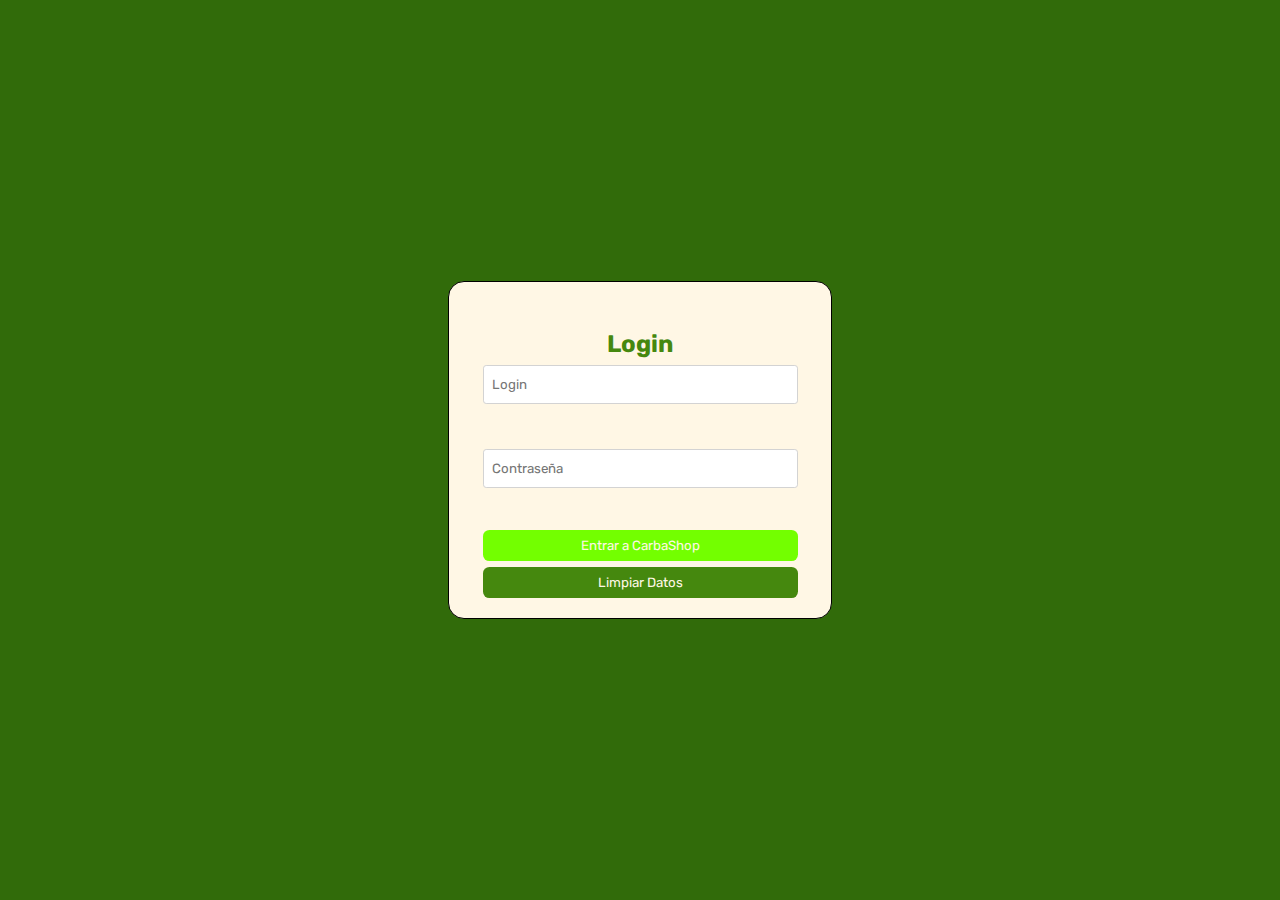
<file: index.html>
<!DOCTYPE html>
<html lang="es">
<head>
  <meta charset="UTF-8" />
  <meta name="viewport" content="width=device-width, initial-scale=1.0" />
  <title>CarbaShop</title>
  <link rel="stylesheet" type="text/css" href="./css/comun.css" />
  <link rel="stylesheet" type="text/css" href="./css/login.css" />
  <!--Adjuntar aquí el resto de archivos css y js-->
</head>

<body>
  <div class="container">
    <h2>Login</h2>
    <form name="formulario" id="formulario">
      <input type="text" name="nombre" id="nombre" placeholder="Login"/>
      <div id="error-nombre" class="error-message"></div>
    
      <input type="password" name="password" id="password" placeholder="Contraseña"/>
      <div id="error-password" class="error-message"></div>
      <div id="botones">
          <input type="submit" id="submit" name="enviar" value="Entrar a CarbaShop" />
          <input type="button" id="limpiar" name="limpiar" value="Limpiar Datos" />
      </div>
    </form>
  </div>
  <script src="./js/login.js"></script>
</body>
</html>
</file>
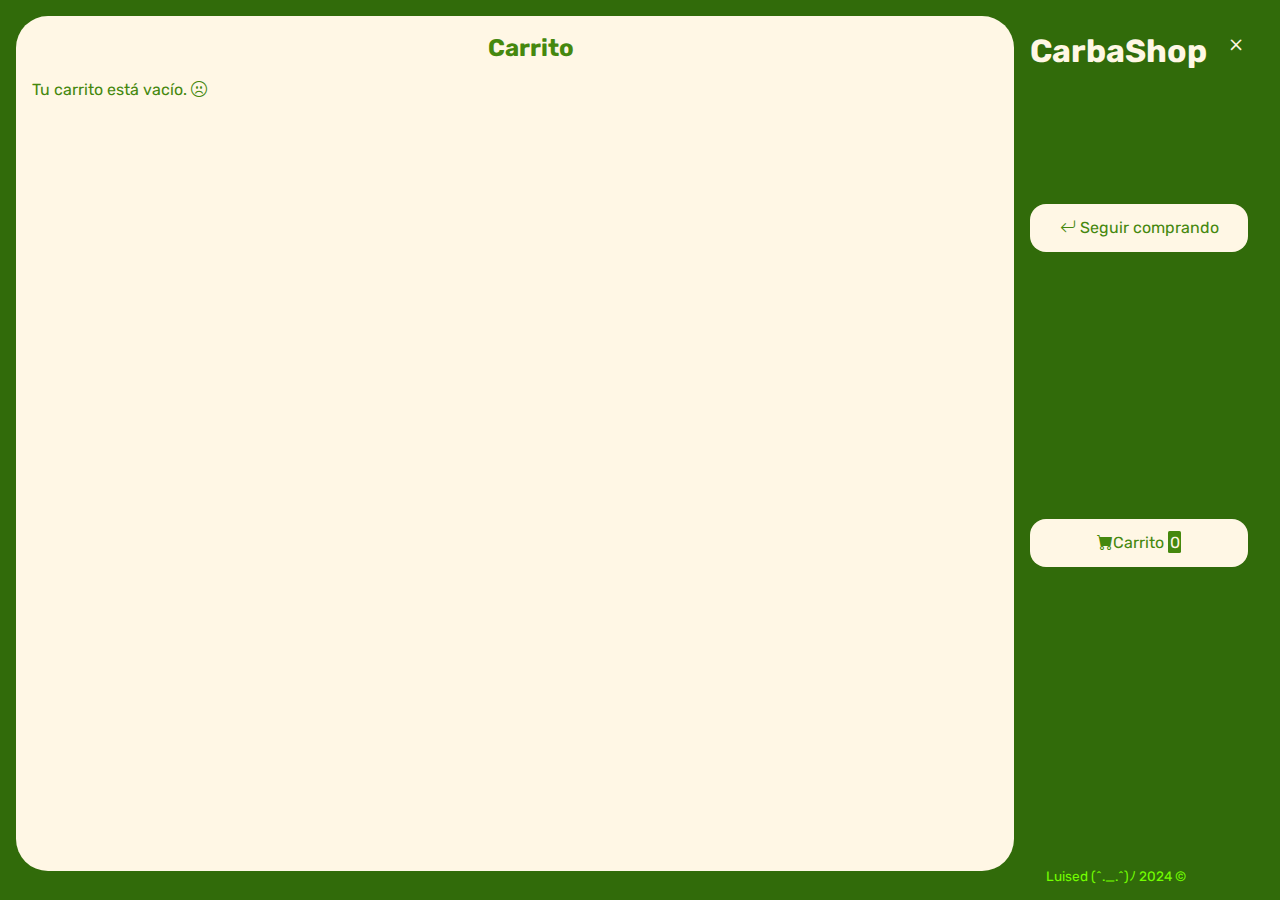
<file: carrito.html>
<!DOCTYPE html>
<html lang="es">
<head>
    <meta charset="UTF-8">
    <meta http-equiv="X-UA-Compatible" content="IE=edge">
    <meta name="viewport" content="width=device-width, initial-scale=1.0">
    <title>CarbaShop</title>
    <link rel="stylesheet" href="https://cdn.jsdelivr.net/npm/bootstrap-icons@1.9.1/font/bootstrap-icons.css">
    <link rel="stylesheet" type="text/css" href="./css/comun.css" />
    <link rel="stylesheet" type="text/css" href="./css/main.css" />
    <link rel="stylesheet" type="text/css" href="./css/carrito.css" />
    <link rel="stylesheet" type="text/css" href="./css/media-carrito.css" />
    <!--Adjuntar aquí el resto de archivos css y js-->
</head>
<body>
    <div class="contenedor">
        <header class="header-mobile">
            <h1 class="logo">CarbaShop</h1>
            <button class="open-menu" id="open-menu">
                <i class="bi bi-list"></i>
            </button>
        </header>
        <main>
            <h2 class="titulo-principal">Carrito</h2>
            <div class="contenedor-carrito">
                <p id="carrito-vacio" class="carrito-vacio">Tu carrito está vacío. <i class="bi bi-emoji-frown"></i></p>
                <div id="carrito-productos" class="carrito-productos">
                    <!--
                    <div class="carrito-producto">
                        <img class="carrito-producto-imagen" src="./img/portatil/01.jpg" alt="Imagen producto">
                        <div class="carrito-producto-titulo">
                            <small>Título</small>
                            <h3>Portatil 01</h3>
                        </div>
                        <div class="carrito-producto-cantidad">
                            <small>Cantidad</small>
                            <p>1</p>
                        </div>
                        <div class="carrito-producto-precio">
                            <small>Precio</small>
                            <p>$1000</p>
                        </div>
                        <div class="carrito-producto-subtotal">
                            <small>Subtotal</small>
                            <p>$1000</p>
                        </div>
                        <button class="carrito-producto-eliminar"><i class="bi bi-trash-fill"></i></button>
                    </div>

                    <div id="carrito-acciones" class="carrito-acciones">
                        <div class="carrito-acciones-izquierda">
                            <button class="carrito-acciones-vaciar">Vaciar carrito</button>
                        </div>

                        <div class="carrito-acciones-derecha">
                            <div class="carrito-acciones-total">
                                <p>Total:</p>
                                <p id="Total">$3000</p>
                            </div>
                            <button class="carrito-acciones-comprar">Comprar ahora</button>
                        </div>
                    </div>
                    -->
                </div>
                <p id="carrito-comprado" class="carrito-comprado">Muchas gracias por tu compra. <i class="bi bi-emoji-laughing"></i></p>
            </div>
        </main>
        <aside class="aside-visible">
            <button class="close-menu" id="close-menu">
                <i class="bi bi-x"></i>
            </button>
            <header>
                <h1 class="logo"> <a href="index.html">CarbaShop</a> </h1>
            </header>
            <nav>
                <ul class="menu">
                    <li><a class="boton-menu boton-volver" href="./main.html"><i class="bi bi-arrow-return-left"></i> Seguir comprando</a></li>
                    <li><a class="boton-menu boton-carrito active" href="./carrito.html"><i class="bi bi-cart-fill"></i>Carrito <span id="numerito" class="numerito">0</span></a></li>
                </ul>
            </nav>
            <footer>
                <p class="texto-footer">Luised (⁠^⁠.⁠_⁠.⁠^⁠)⁠ﾉ 2024 &copy;</p>
            </footer>
        </aside>
    </div>
    <script src="./js/carrito.js"></script>
</body>
</html>
</file>
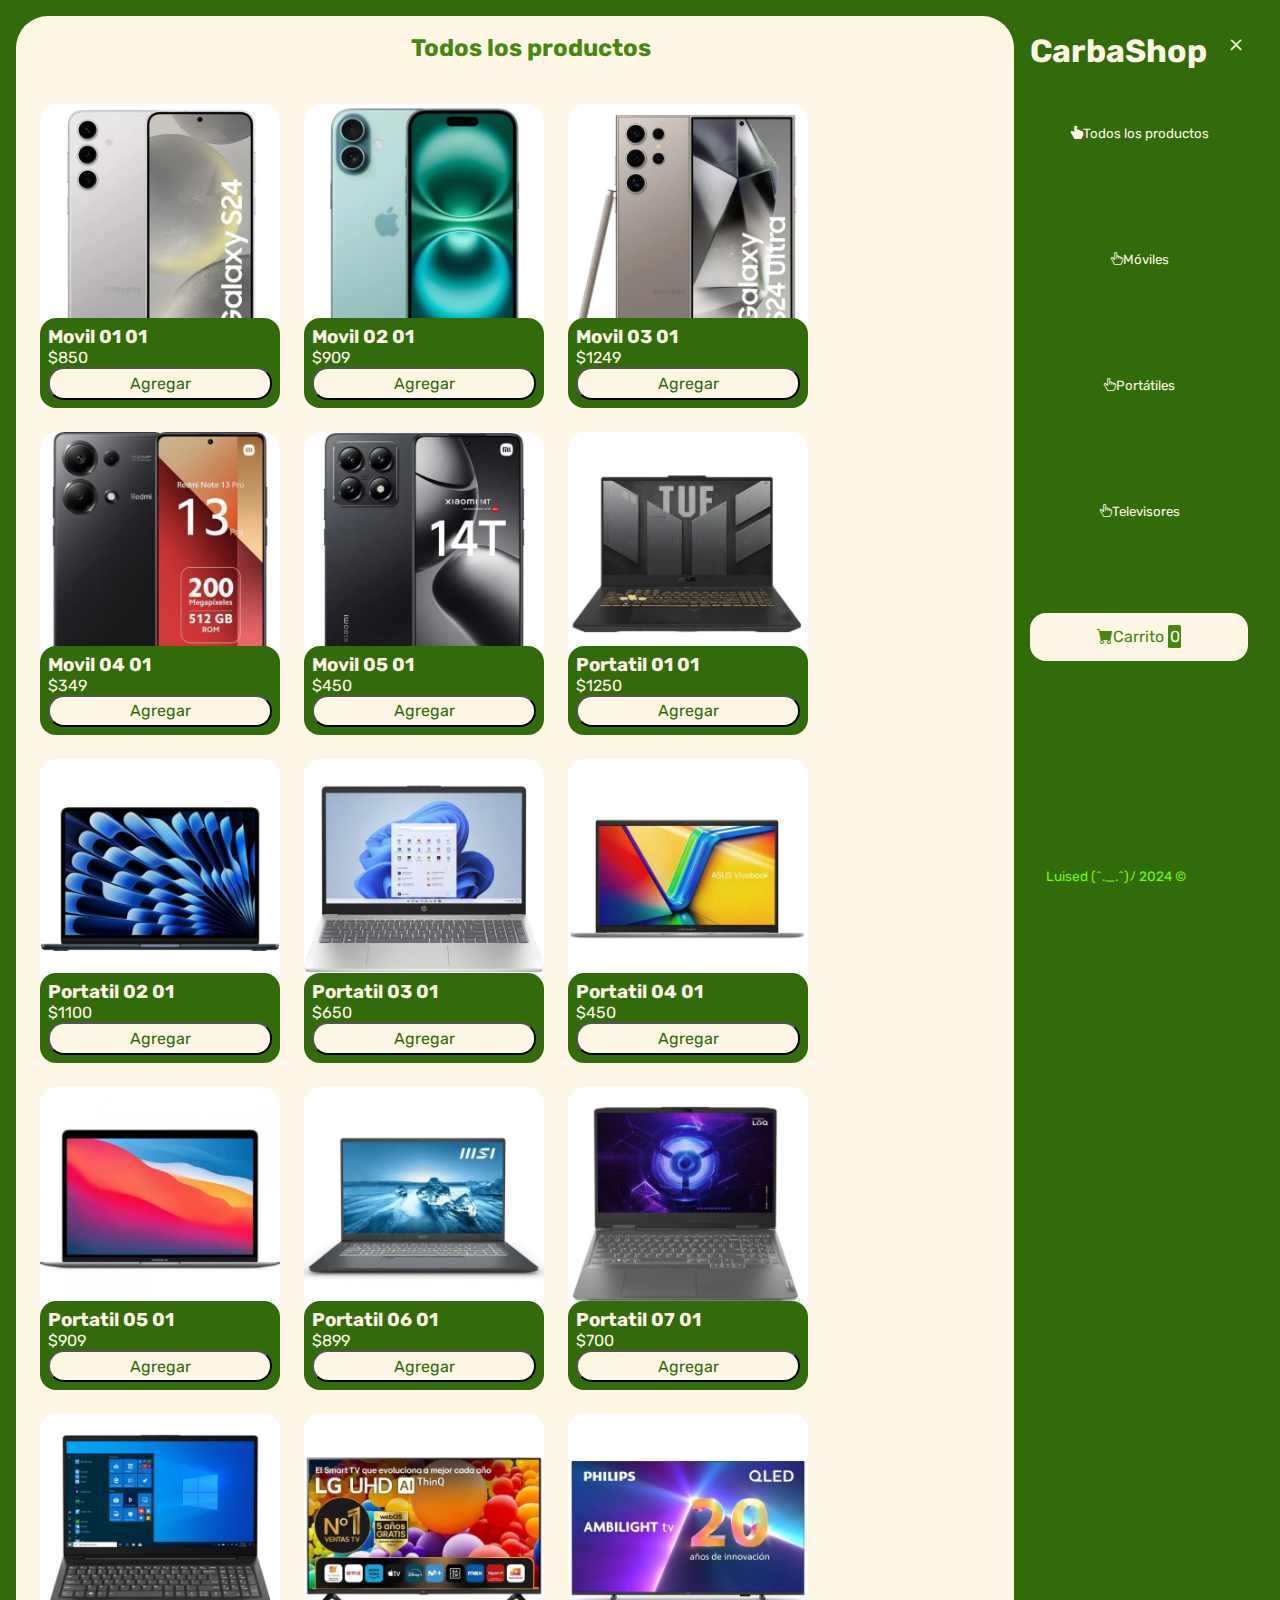
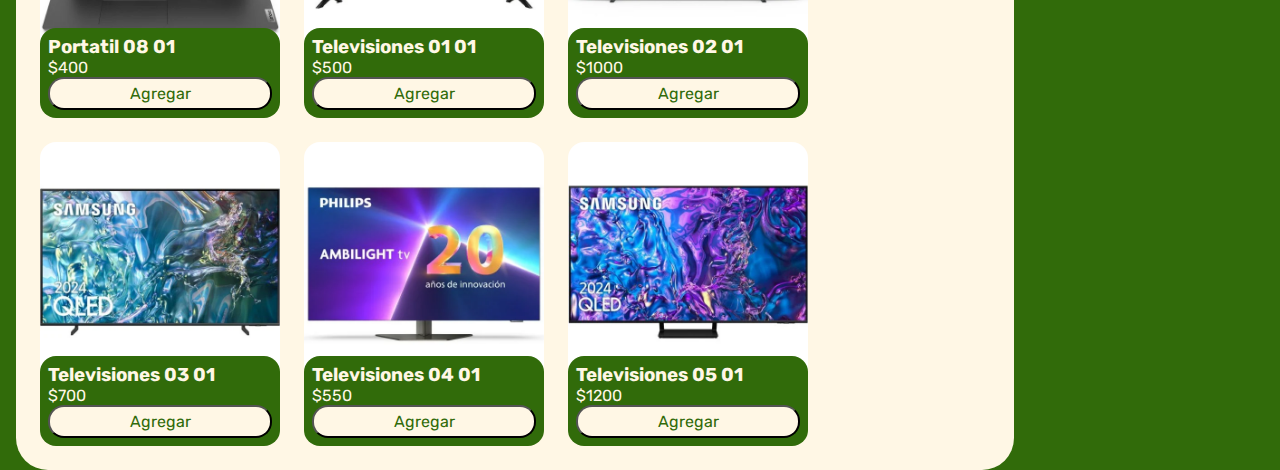
<file: main.html>
<!DOCTYPE html>
<html lang="es">
<head>
    <meta charset="UTF-8" />
    <meta name="viewport" content="width=device-width, initial-scale=1.0" />
    <title>CarbaShop</title>
    <link rel="stylesheet" href="https://cdn.jsdelivr.net/npm/bootstrap-icons@1.9.1/font/bootstrap-icons.css">
    <link rel="stylesheet" type="text/css" href="./css/comun.css" />
    <link rel="stylesheet" type="text/css" href="./css/main.css" />
    <link rel="stylesheet" type="text/css" href="./css/media.css" />
    <!--Adjuntar aquí el resto de archivos css y js-->
</head>
<body>
    <div class="contenedor">
        <header class="header-mobile">
            <h1 class="logo">CarbaShop</h1>
            <button class="open-menu" id="open-menu">
                <i class="bi bi-list"></i>
            </button>
        </header>
        <main>
            <h2 id="titulo-principal" class="titulo-principal">Todos los productos</h2>
            <div id="contenedor-productos" class="contenedor-productos">
                <!--
                Esta sección ha de rellenarse con JS en base al siguiente formato:

                <div class="producto">
                    <img class="producto-imagen" src="./img/portatil/01.jpg" alt="Imagen producto">
                    <div class="producto-detalles">
                        <h3 class="producto-titulo">Portatil 01</h3>
                        <p class="producto-precio">$1000</p>
                        <button class="producto-agregar">Agregar</button>
                    </div>
                </div>
                -->
            </div>
        </main>
        <aside class="aside-visible">
            <button class="close-menu" id="close-menu">
                <i class="bi bi-x"></i>
            </button>
            <header>
                <h1 class="logo"> <a href="index.html">CarbaShop</a> </h1>
            </header>
            <nav>
                <ul class="menu">
                    <li><button id="todos" class="boton-menu boton-categoria active"><i class="bi bi-hand-index-thumb-fill"></i>Todos los productos</button></li>
                    <li><button id="moviles" class="boton-menu boton-categoria"><i class="bi bi-hand-index-thumb"></i>Móviles</button></li>
                    <li><button id="portatiles" class="boton-menu boton-categoria"><i class="bi bi-hand-index-thumb"></i>Portátiles</button></li>
                    <li><button id="televisiones" class="boton-menu boton-categoria"><i class="bi bi-hand-index-thumb"></i>Televisores</button></li>
                    <li><a class="boton-menu boton-carrito active" href="./carrito.html"><i class="bi bi-cart-fill"></i>Carrito <span id="numerito" class="numerito">0</span></a></li>
                </ul>
            </nav>
            <footer>
                <p class="texto-footer">Luised (⁠^⁠.⁠_⁠.⁠^⁠)⁠ﾉ 2024 &copy;</p>
            </footer>
        </aside>
    </div>
    <script src="/js/productos.js"></script>
    <script src="/js/main.js"></script>
</body>
</html>
</file>
<file: css/comun.css>
@import url('https://fonts.googleapis.com/css2?family=Rubik:wght@300;400;500;600;700;800;900&display=swap');

:root {
    /*Variables de colores*/
    --clr-main: #45880e;
    --clr-main-light: #73ff00;
    --clr-white: #fff7e5;
    --clr-gray: #e2e2e2;
    --clr-green: #316b0a;
    --clr-red: #961818;
}

* {
    margin: 0;
    padding: 0;
    box-sizing: border-box;
    font-family: 'Rubik', sans-serif;
}

html {
    /* Valor por defecto */
    font-size: 16px;
}

h1, h2, h3, h4, h5, h6, p, a, input, textarea, ul{
    margin: 0;
    padding: 0;
}

ul {
    list-style-type: none;
}

a {
    text-decoration: none;
}

.texto-footer{
    color: var(--clr-main-light);
    font-size: .85rem;
}
</file>
<file: css/login.css>
html{
    background-color: var(--clr-green);
}
body{
    display: flex;
    justify-content: center;
    align-items: center;
    height: 100vh;
}
.container{
    background-color: var(--clr-white);
    color: var(--clr-main);
    display: flex;
    flex-direction: column;
    justify-content: center;
    align-items: center;
    border: solid 1px black;
    border-radius: 1rem;
    height: fit-content;
    width: 30%;
    padding: 1rem;
}
h2{
    padding: 0;
    margin-top: 2rem;
    font-size: 1.5rem;
    font-weight: bold;

}
form{
    display: flex;
    align-items: center;
    flex-direction: column;
    width: 100%;
    height: 100%;
}
input#nombre{
    padding: 0.7rem 0.5rem;
    margin: 0.4rem 0;
    width: 90%;
    border: 0.1rem solid lightgrey;
    border-radius: 0.2rem;
}
input#password{
    padding: 0.7rem 0.5rem;
    margin: 0.4rem 0;
    width: 90%;
    border: 0.1rem solid lightgrey;
    border-radius: 0.2rem;
}

#botones{
    width: 90%;
    display: flex;
    align-items: center;
    flex-direction: column;
}
input#submit{
    color: var(--clr-white);
    padding: 0.5rem 0;
    border: none;
    border-radius: 0.4rem;
    margin: 0.2rem 0;
    width: 100%;
    background-color: var(--clr-main-light);
}
input#submit:hover{
    border: 0.1rem solid black;
}

input#limpiar{
    color: var(--clr-white);
    padding: 0.5rem 0;
    border: none;
    border-radius: 0.4rem;
    margin: 0.2rem 0;
    width: 100%;
    background-color: var(--clr-main);
}
input#limpiar:hover{
    border: 0.1rem solid black;
}
.error-message{
    color: var(--clr-red);
    padding: 1rem;
}
</file>
<file: css/main.css>
html{
    background-color: var(--clr-green);
}
.contenedor{
    padding: 1rem;
}
.header-mobile{
    display: none;
    padding: 2rem;
    width: 100%;
    align-items: center;
    justify-content: space-between;
}
.header-mobile h1{
    color: var(--clr-white);
    float: left;
}
.open-menu{
    font-size: 2rem;
    font-weight: bold;
    color: var(--clr-white);
    padding: none;
    width: 2rem;
    height: 2REM;
    float: right;
    background-color: var(--clr-green);
    border: none;
}
.open-menu:hover{
    color: black;
}
aside{
    float: right;
    width: 20%;
    padding: 1rem;
}
.menu a{
    display: block;
    text-align: center;
    line-height: 3rem;
    background-color: var(--clr-white);
    color: var(--clr-main);
}
.numerito{
    color: var(--clr-white);
    background-color: var(--clr-main);
    padding: 0.1rem;
    border-radius: 0.1rem;
}
.menu{
    height: 70vh;      
    display: flex;
    flex-direction: column;
    justify-content: space-around;
}
.boton-menu{
    color: var(--clr-white);
    justify-items: start;
    width: 100%;
    height: 3rem;
    background-color: var(--clr-green);
    border: none;
    border-radius: 1rem;
    
}
.boton-menu:hover{
    background-color: var(--clr-white);
    color: var(--clr-green);
}
.close-menu{

    float: right;
    font-size: 1.5rem;
    background-color: var(--clr-green);
    border: none;
    color: var(--clr-white);
}
.close-menu:hover{
    color: black;
}
.logo{
    color: var(--clr-white);
}

main{
    background-color: var(--clr-white);
    border-radius: 2rem;

    float: left;
    min-height: 95vh;
    max-height: fit-content;
    width: 80%;
   
}
main h2{
    display: block;
    line-height: 4rem;
    justify-self: center;
    margin-left: 2rem;
}
main h2::first-letter{
    text-transform: capitalize;
}
.contenedor-productos{
    display: flex;
    flex-wrap: wrap;
    gap: 0.5rem;
    align-items: space-between;
    padding: 1rem;
}
 .producto img{
    position: relative;
    width: 100%;
    margin-bottom: -30px;
    z-index: 1;
    border-radius: 1rem;
}
.producto{
    margin: 0.5rem;
    width: 15rem;
}
.producto-detalles{
    color: var(--clr-white);
    position: relative;
    background-color: var(--clr-green);
    border-radius: 1rem;
    z-index: 2;
    padding: 0.5rem;
}
.producto-agregar{
    font-size: 1rem;
    color: var(--clr-green);
    width: 100%;
    padding: 0.3rem;
    border-radius: 1rem;
    background-color: var(--clr-white);
}
footer{
    position: absolute;
    bottom: 0;
    margin: 1rem;
}
.titulo-principal{
    color: var(--clr-main);
}
.logo a{
    color: var(--clr-white);
}
.logo a:visited h2{
    color: var(--clr-white);
}
.logo a:active{
    color: var(--clr-main);
}
</file>
<file: css/carrito.css>
.carrito-comprado{
    display: none;
}
.carrito-vacio{
    color:var(--clr-main);
    margin-left: 1rem;
}
</file>
<file: css/media-carrito.css>
@media (min-width: 400px) and (max-width:750px){
    main{
        width: 100%;
        z-index: 1;
    }
    .aside-visible {
        position: fixed;
        top: 0;
        right: -250px;
        width: 250px;
        height: 100%;
        z-index: 1000;
      }
      .aside-visible.active {
        right: 0;
        background-color: var(--clr-main);

      }
      .header-mobile{
        display: flex;
      }
}
@media (max-width:400px) {
    main{
        width: 100%;
        z-index: 1;
    }
    .aside-visible {
        position: fixed;
        top: 0;
        right: -250px;
        width: 250px;
        height: 100%;
        z-index: 1000;
      }
      .aside-visible.active {
        right: 0;
        background-color: var(--clr-main);
      }
      .header-mobile{
        display: flex;
      }
}
</file>
<file: css/media.css>
@media (min-width: 400px) and (max-width:750px){
    main{
        width: 100%;
        z-index: 1;
    }
    .aside-visible {
        position: fixed;
        top: 0;
        right: -250px;
        width: 250px;
        height: 100%;
        z-index: 1000;
      }
      .aside-visible.active {
        right: 0;
        background-color: var(--clr-main);

      }
      .header-mobile{
        display: flex;
      }
}
@media (max-width:400px) {
    main{
        width: 100%;
        z-index: 1;
    }
    .aside-visible {
        position: fixed;
        top: 0;
        right: -250px;
        width: 250px;
        height: 100%;
        z-index: 1000;
      }
      .aside-visible.active {
        right: 0;
        background-color: var(--clr-main);
      }
      .header-mobile{
        display: flex;
      }
}
</file>
